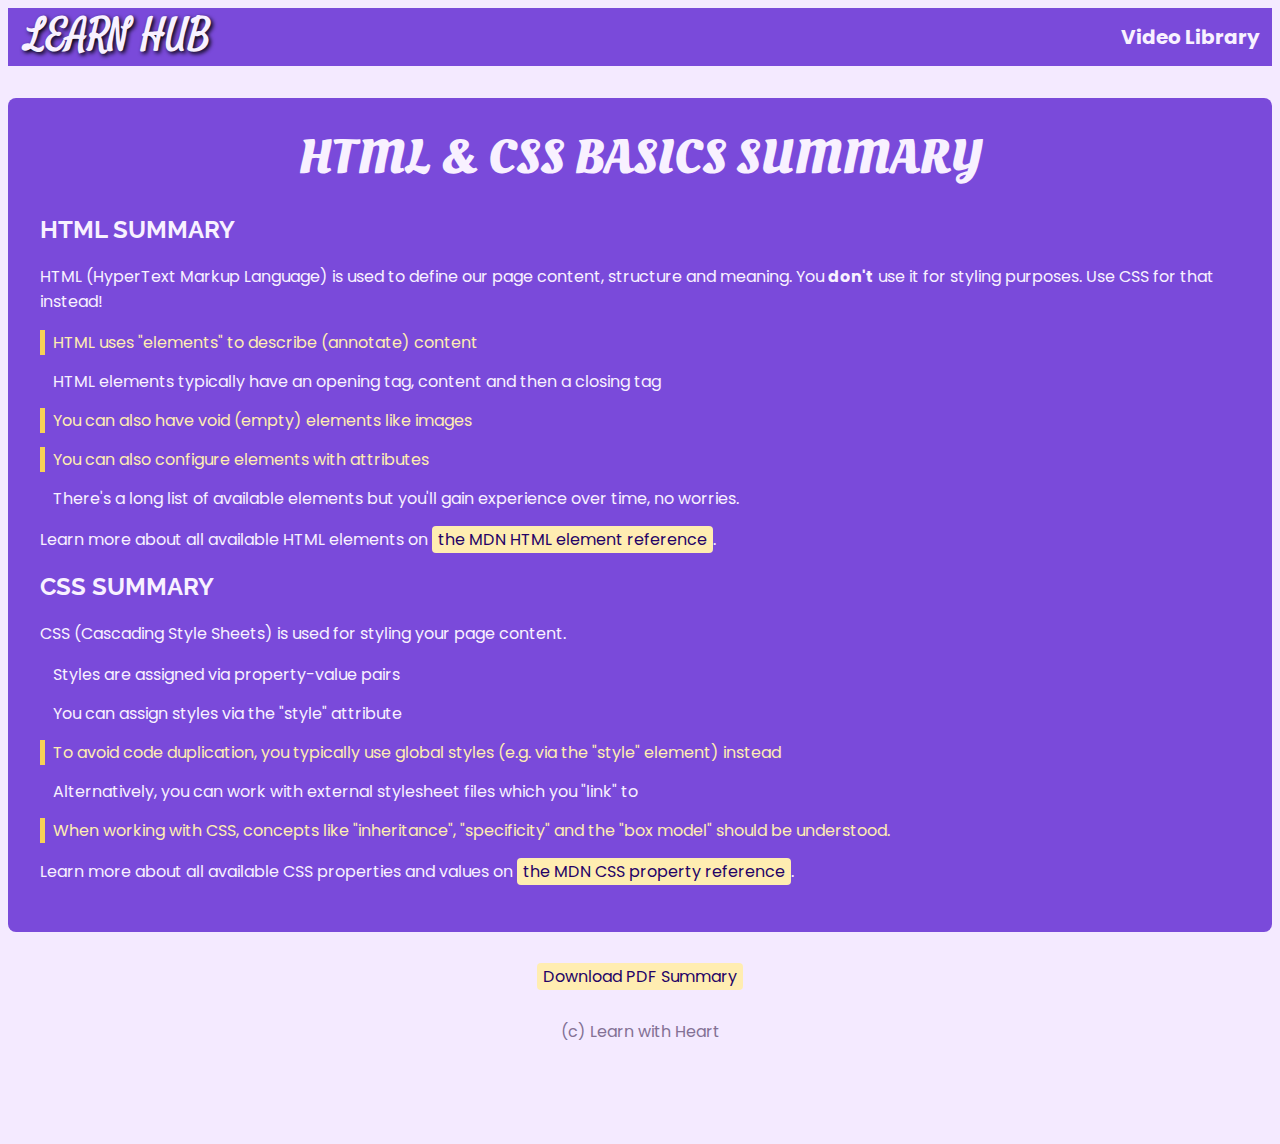
<file: index.html>
<!DOCTYPE html>
<html lang="en">

<head>
    <meta charset="UTF-8">
    <title>Learn Hub</title>
    <link href="https://fonts.googleapis.com/css2?family=Poppins&display=swap" rel="stylesheet">
    <link href="https://fonts.googleapis.com/css2?family=Lobster&family=Satisfy&display=swap" rel="stylesheet">
    <link
        href="https://fonts.googleapis.com/css2?family=Raleway:wght@700&family=Oleo+Script:wght@700&family=Quicksand:wght@300;500&display=swap"
        rel="stylesheet" />
    <link rel="stylesheet" href="./styles/shared.css" />
    <link rel="stylesheet" href="./styles/style.css" />
</head>

<body>
    <header>
        <nav class="navbar-style">
            <div id="page-logo">
                <a href="./index.html">Learn Hub</a>
            </div>
            <ul class="nav-item-list">
                <li><a href="./videos.html">Video Library</a></li>
                <!-- <li><a href="/resources.html">Learning Resources</a></li>
                <li><a href="">About Us</a></li> -->
            </ul>
        </nav>
    </header>
    <main>
        <div class="main-container-style">
            <div class="heading-style">
                <h1>HTML & CSS Basics Summary</h1>
            </div>
            <div class="text-heading" style="margin-top: -8px;">
                <h2>HTML Summary</h2>
            </div>
            <p>
                HTML (HyperText Markup Language) is used to define our page content,
                structure and meaning. You <span class="highlight">don't</span> use it for styling purposes. Use CSS
                for that instead!
            </p>
            <ul id="html-list">
                <li class="extra-important">HTML uses "elements" to describe (annotate) content</li>
                <li>
                    HTML elements typically have an opening tag, content and then a
                    closing tag
                </li>
                <li class="extra-important">You can also have void (empty) elements like images</li>
                <li class="extra-important">You can also configure elements with attributes</li>
                <li>
                    There's a long list of available elements but you'll gain experience
                    over time, no worries.
                </li>
            </ul>
            <p>
                Learn more about all available HTML elements on
                <a class="link-style" href="https://developer.mozilla.org/en-US/docs/Web/HTML/Element"
                    target="_blank">the MDN HTML element
                    reference</a>.
            </p>

            <div class="text-heading">
                <h2>Css Summary</h2>
            </div>
            <p>CSS (Cascading Style Sheets) is used for styling your page content.</p>
            <ul id="css-list">
                <li>Styles are assigned via property-value pairs</li>
                <li>You can assign styles via the "style" attribute</li>
                <li class="extra-important">
                    To avoid code duplication, you typically use global styles (e.g. via
                    the "style" element) instead
                </li>
                <li>
                    Alternatively, you can work with external stylesheet files which you
                    "link" to
                </li>
                <li class="extra-important">
                    When working with CSS, concepts like "inheritance", "specificity" and
                    the "box model" should be understood.
                </li>
            </ul>
            <p>
                Learn more about all available CSS properties and values on
                <a class="link-style" href="https://developer.mozilla.org/en-US/docs/Web/CSS/Reference"
                    target="_blank">the MDN CSS
                    property
                    reference</a>.
            </p>
        </div>
    </main>
    <footer>
        <a class="link-style" href="./pdfs/HTML-CSS-Design-and-Build-Websites-pdf-free-download.pdf"
            target="_blank">Download PDF
            Summary</a>
        <p>(c) Learn with Heart</p>
    </footer>
</body>

</html>
</file>
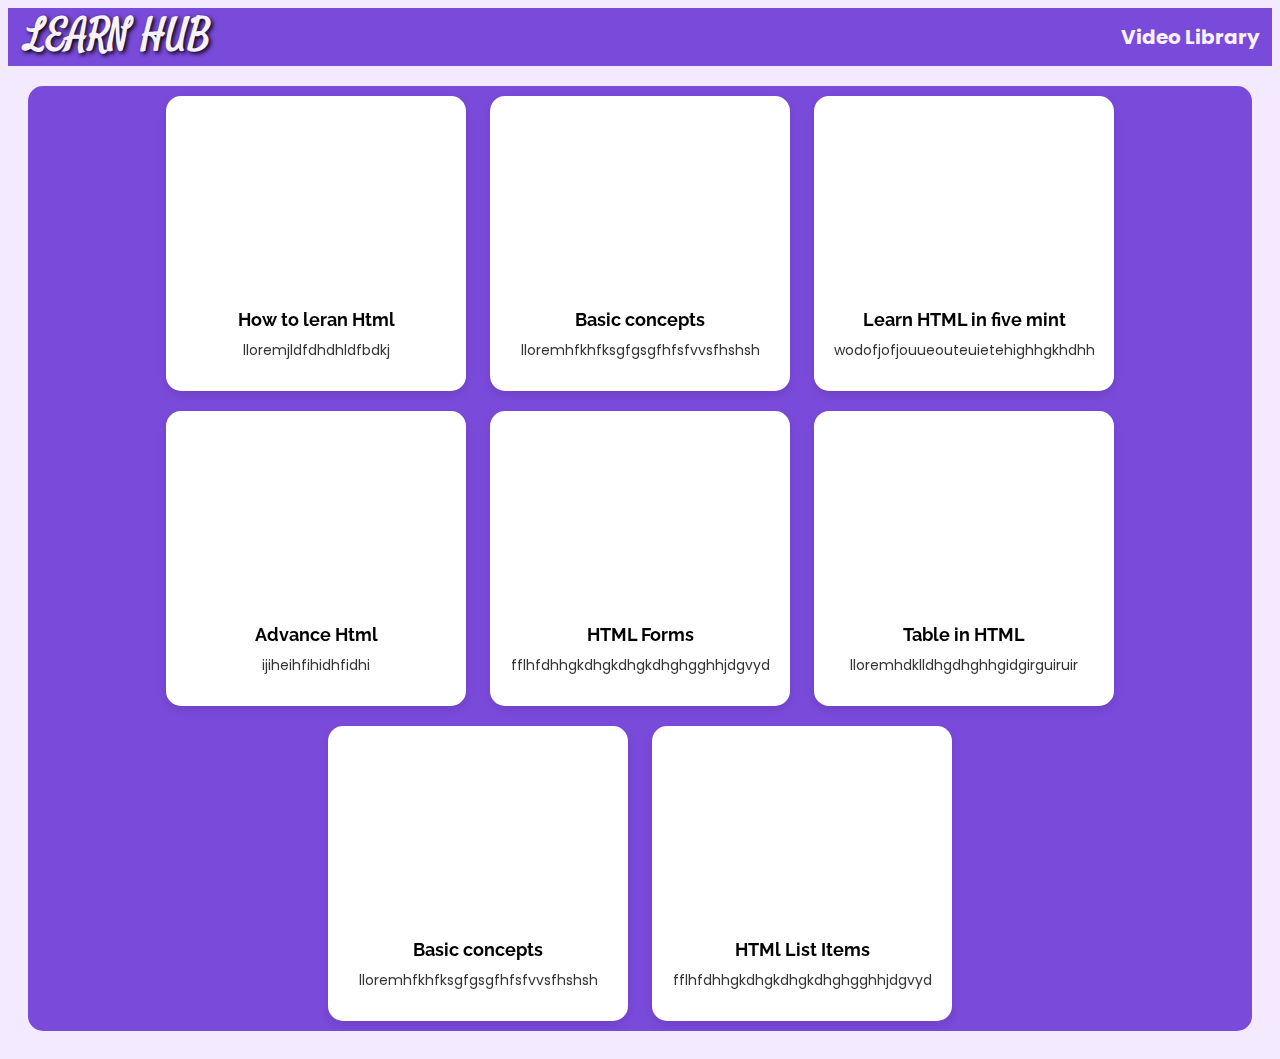
<file: videos.html>
<!DOCTYPE html>
<html lang="en">

<head>
    <meta charset="UTF-8">
    <title>Video Library</title>
    <link href="https://fonts.googleapis.com/css2?family=Poppins&display=swap" rel="stylesheet">
    <link href="https://fonts.googleapis.com/css2?family=Lobster&family=Satisfy&display=swap" rel="stylesheet">
    <link
        href="https://fonts.googleapis.com/css2?family=Raleway:wght@700&family=Oleo+Script:wght@700&family=Quicksand:wght@300;500&display=swap"
        rel="stylesheet" />
    <link rel="stylesheet" href="./styles/shared.css" />
    <link rel="stylesheet" href="./styles/videos.css" />
</head>

<body>
    <header>
        <nav class="navbar-style">
            <div id="page-logo">
                <a href="./index.html">Learn Hub</a>
            </div>
            <ul class="nav-item-list">
                <li class="active"><a href="./videos.html">Video Library</a></li>
                <!-- <li><a href="/resources.html">Learning Resources</a></li>
                <li><a href="">About Us</a></li> -->
            </ul>
        </nav>
    </header>
    <main>
        <section class="vedio-section-style">
            <div class="card-container">
                <div class="video-card">
                    <iframe width="560" height="315" src="https://www.youtube.com/embed/MDLn5-zSQQI?si=oHKhJcVJ_Di7Mt08"
                        title="YouTube video player" frameborder="0" allow="accelerometer; autoplay; clipboard-write; 
                    encrypted-media; gyroscope; picture-in-picture; web-share" allowfullscreen></iframe>
                    <span>How to leran Html</span>
                    <p>lloremjldfdhdhldfbdkj</p>
                </div>
                <div class="video-card">
                    <iframe width="560" height="315" src="https://www.youtube.com/embed/6kycPB7RMnY?si=C6KlGotqlWU8OKaK"
                        title="YouTube video player" frameborder="0"
                        allow="accelerometer; autoplay; clipboard-write; encrypted-media; gyroscope; picture-in-picture; web-share"
                        allowfullscreen></iframe>
                    <span>Basic concepts</span>
                    <p>lloremhfkhfksgfgsgfhfsfvvsfhshsh</p>
                </div>
                <div class="video-card">
                    <iframe width="560" height="315" src="https://www.youtube.com/embed/J5ykGtDc2TY?si=XlBo396gQ3jSkp-U"
                        title="YouTube video player" frameborder="0"
                        allow="accelerometer; autoplay; clipboard-write; encrypted-media; gyroscope; picture-in-picture; web-share"
                        allowfullscreen></iframe>
                    <span>Learn HTML in five mint</span>
                    <p>wodofjofjouueouteuietehighhgkhdhh</p>
                </div>
                <div class="video-card">
                    <iframe width="560" height="315" src="https://www.youtube.com/embed/31HTSB8X7FI?si=PzIFjEWMIaxnldFY"
                        title="YouTube video player" frameborder="0"
                        allow="accelerometer; autoplay; clipboard-write; encrypted-media; gyroscope; picture-in-picture; web-share"
                        allowfullscreen></iframe>
                    <span>Advance Html</span>
                    <p>ijiheihfihidhfidhi</p>
                </div>

                <div class="video-card">
                    <iframe width="560" height="315" src="https://www.youtube.com/embed/5uomPGvbCXg?si=kMSAsQ6lNSd6H-mz"
                        title="YouTube video player" frameborder="0"
                        allow="accelerometer; autoplay; clipboard-write; encrypted-media; gyroscope; picture-in-picture; web-share"
                        allowfullscreen></iframe>
                    <span>HTML Forms</span>
                    <p>fflhfdhhgkdhgkdhgkdhghgghhjdgvyd</p>
                </div>
                <div class="video-card">
                    <iframe width="560" height="315" src="https://www.youtube.com/embed/dFaPyVz8FGY?si=Be-FpZwoibofSKIX"
                        title="YouTube video player" frameborder="0"
                        allow="accelerometer; autoplay; clipboard-write; encrypted-media; gyroscope; picture-in-picture; web-share"
                        allowfullscreen></iframe>
                    <span>Table in HTML</Table></span>
                    <p>lloremhdklldhgdhghhgidgirguiruir</p>
                </div>

                <div class="video-card">
                    <iframe width="560" height="315" src="https://www.youtube.com/embed/6kycPB7RMnY?si=C6KlGotqlWU8OKaK"
                        title="YouTube video player" frameborder="0"
                        allow="accelerometer; autoplay; clipboard-write; encrypted-media; gyroscope; picture-in-picture; web-share"
                        allowfullscreen></iframe>
                    <span>Basic concepts</span>
                    <p>lloremhfkhfksgfgsgfhfsfvvsfhshsh</p>
                </div>
                <div class="video-card">
                    <iframe width="560" height="315" src="https://www.youtube.com/embed/Eo1W9G49_tk?si=6OjngexLSeZ5uu9W"
                        title="YouTube video player" frameborder="0"
                        allow="accelerometer; autoplay; clipboard-write; encrypted-media; gyroscope; picture-in-picture; web-share"
                        allowfullscreen></iframe>
                    <span>HTMl List Items</span>
                    <p>fflhfdhhgkdhgkdhgkdhghgghhjdgvyd</p>
                </div>
            </div>

        </section>
    </main>

</body>

</html>
</file>
<file: styles/shared.css>
body {
    font-family: 'Poppins', sans-serif;
    background-color: rgb(244, 234, 255);
}

h1 {
    text-transform: uppercase;
    font-family: "Oleo Script", sans-serif;
}

h2 {
    font-family: "Raleway", sans-serif;
    text-transform: uppercase;
}

ul {
    margin: 0;
    padding: 0;
    list-style: none;
}

li {
    margin: 14px 0;
    padding-left: 8px;
    border-left: 5px solid transparent;
}

.navbar-style {
    background-color: rgb(122, 74, 218);
    overflow: hidden;
    width: 100%;
}

.nav-item-list {
    float: right;
    margin-right: 8px;
}

.nav-item-list li {
    display: inline-block;
    margin-left: 60px;
}

.nav-item-list li a {
    background-color: rgb(122, 74, 218);
    text-decoration: none;
    font-size: 20px;
    font-weight: bold;
    color: rgb(248, 241, 255);
   padding: 2px 4px;
}

.nav-item-list li :hover {
    border-radius: 4px;
    color: rgb(36, 3, 102);
    background-color: rgb(250, 201, 39);
}


#page-logo {
    float: left;
    margin-left: 10px;
}

#page-logo a {
    text-align: center;
    font-family: "Satisfy", 'cursive';
    text-decoration: none;
    color: rgb(248, 241, 255);
    text-transform: uppercase;
    font-size: 38px;
    font-weight: bold;
    text-shadow: 2px 2px 4px black;
    padding: 4px 8px;
}
#page-logo a:hover {
    border-radius: 4px;
    color: rgb(36, 3, 102);
    background-color: rgb(250, 201, 39);
}
</file>
<file: styles/style.css>
.heading-style {
  text-align: center;
  padding: 0px 32px;
}

.heading-style h1 {
  color: rgb(248, 241, 255);
  margin-top: -5px;
  font-size: 48px;
}

.text-heading h2 {
  font-size: 24px;
}

.header-img-style {
  text-align: center;
}

.main-container-style {
  background-color: rgb(122, 74, 218);
  border-radius: 8px;
  color: rgb(248, 241, 255);
  padding: 32px;
  /* width: 100%; */
  /* height: 500px; */
  margin: 32px auto;
  box-sizing: border-box;
}

.link-style {
  text-decoration: none;
  color: rgb(36, 3, 102);
  background-color: rgb(255, 237, 177);
  padding: 2px 6px;
  border-radius: 4px;
}

.link-style:hover,
.link-style:active {
  background-color: rgb(250, 201, 39);
}

.extra-important {
  color: rgb(255, 237, 177);
  border-color: rgb(247, 209, 85);
}

.highlight {
  font-weight: bold;
}

footer {
  text-align: center;
  margin-bottom: 100px;
}

footer p {
  color: rgb(131, 113, 149);
  margin-top: 30px;
}

footer a {
  padding: 12px 20px;
  border-radius: 8px;
  background-color: rgb(250, 201, 39);
  color: rgb(66, 51, 4);
}

footer a:hover,
footer a:active {
  background-color: rgb(255, 186, 58);
}
</file>
<file: styles/videos.css>
.vedio-section-style {
    padding: 20px;
    text-align: center;
    box-sizing: border-box;
}

.card-container {
    text-align: center;
    /* background-color: white; */
    background-color: rgb(122, 74, 218);
    border-radius: 15px;
}

.video-card {
    display: inline-block;
    width: 300px;
    margin: 10px;
    padding: 16px;
    box-shadow: 0 4px 8px rgba(0, 0, 0, 0.1);
    box-sizing: border-box;
    background-color: white;
    border-radius: 15px;
}

.video-card iframe {
    width: 100%;
    height: 180px;
}

.video-card span {
    font-family: "Raleway", sans-serif;
    font-size: 18px;
    font-weight: bold;
    display: block;
    margin-top: 10px;
}

.video-card p {
    font-size: 14px;
    color: #333;
    margin-top: 10px;
}

.active a {
    color: rgb(252, 197, 19);
}
</file>
